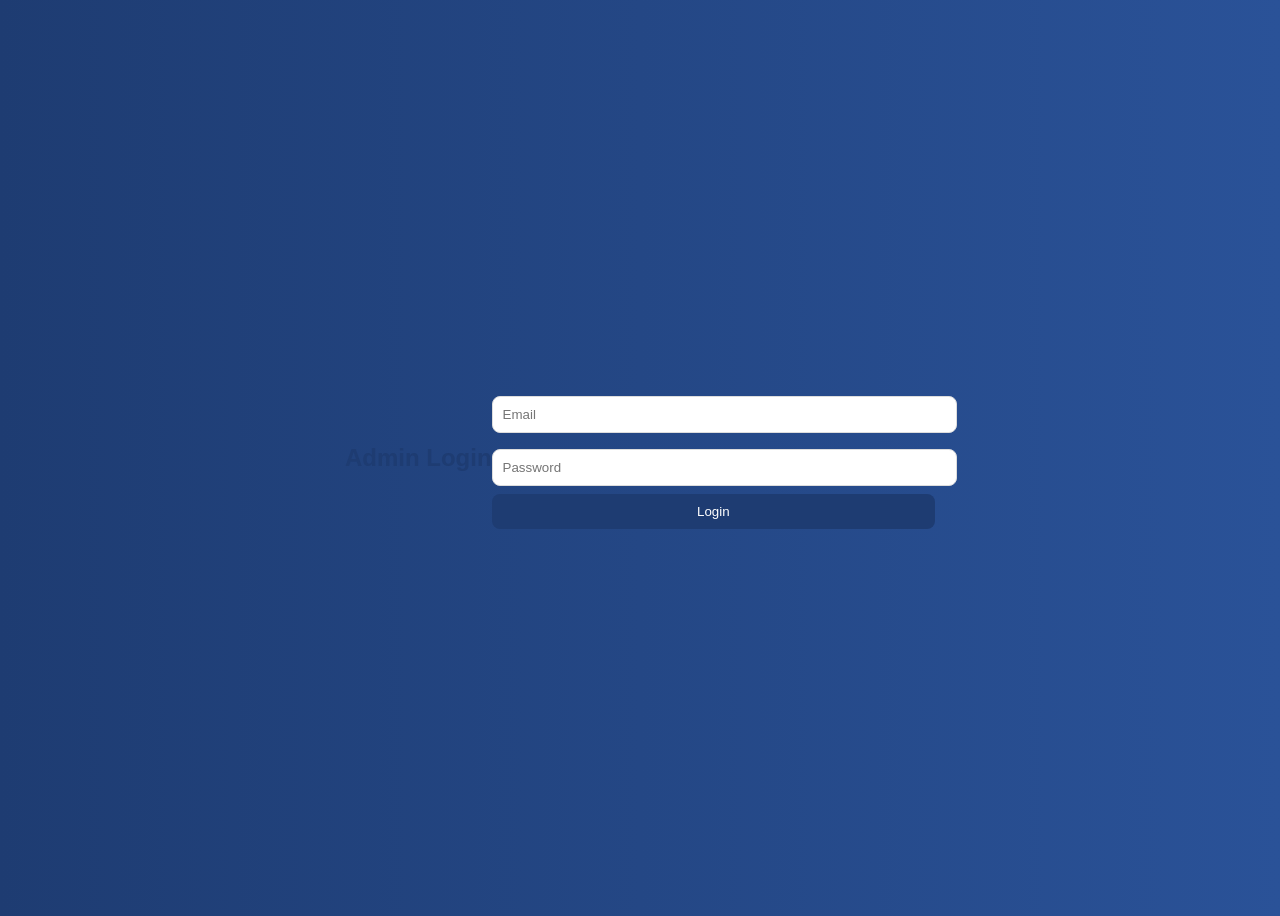
<file: adminLogin.html>
<!-- public/adminLogin.html -->
<!DOCTYPE html>
<html lang="en">
<head>
  <meta charset="UTF-8" />
  <title>Admin Login</title>
  <link rel="stylesheet" href="styles.css" />
</head>
<body>
  <h2>Admin Login</h2>
  <form id="adminForm">
    <input type="email" name="email" placeholder="Email" required />
    <input type="password" name="password" placeholder="Password" required />
    <button type="submit">Login</button>
  </form>

  <script>
    const form = document.getElementById('adminForm');
    form.addEventListener('submit', async (e) => {
      e.preventDefault();
      const data = Object.fromEntries(new FormData(form));
      const res = await fetch('/login-admin', {
        method: 'POST',
        headers: {'Content-Type': 'application/json'},
        body: JSON.stringify(data)
      });
      const result = await res.json();
      if (result.success) {
        alert('Admin login successful!');
        window.location.href = 'adminDashboard.html';
      } else {
        alert(result.message || 'Login failed!');
      }
    });
  </script>
</body>
</html>
</file>
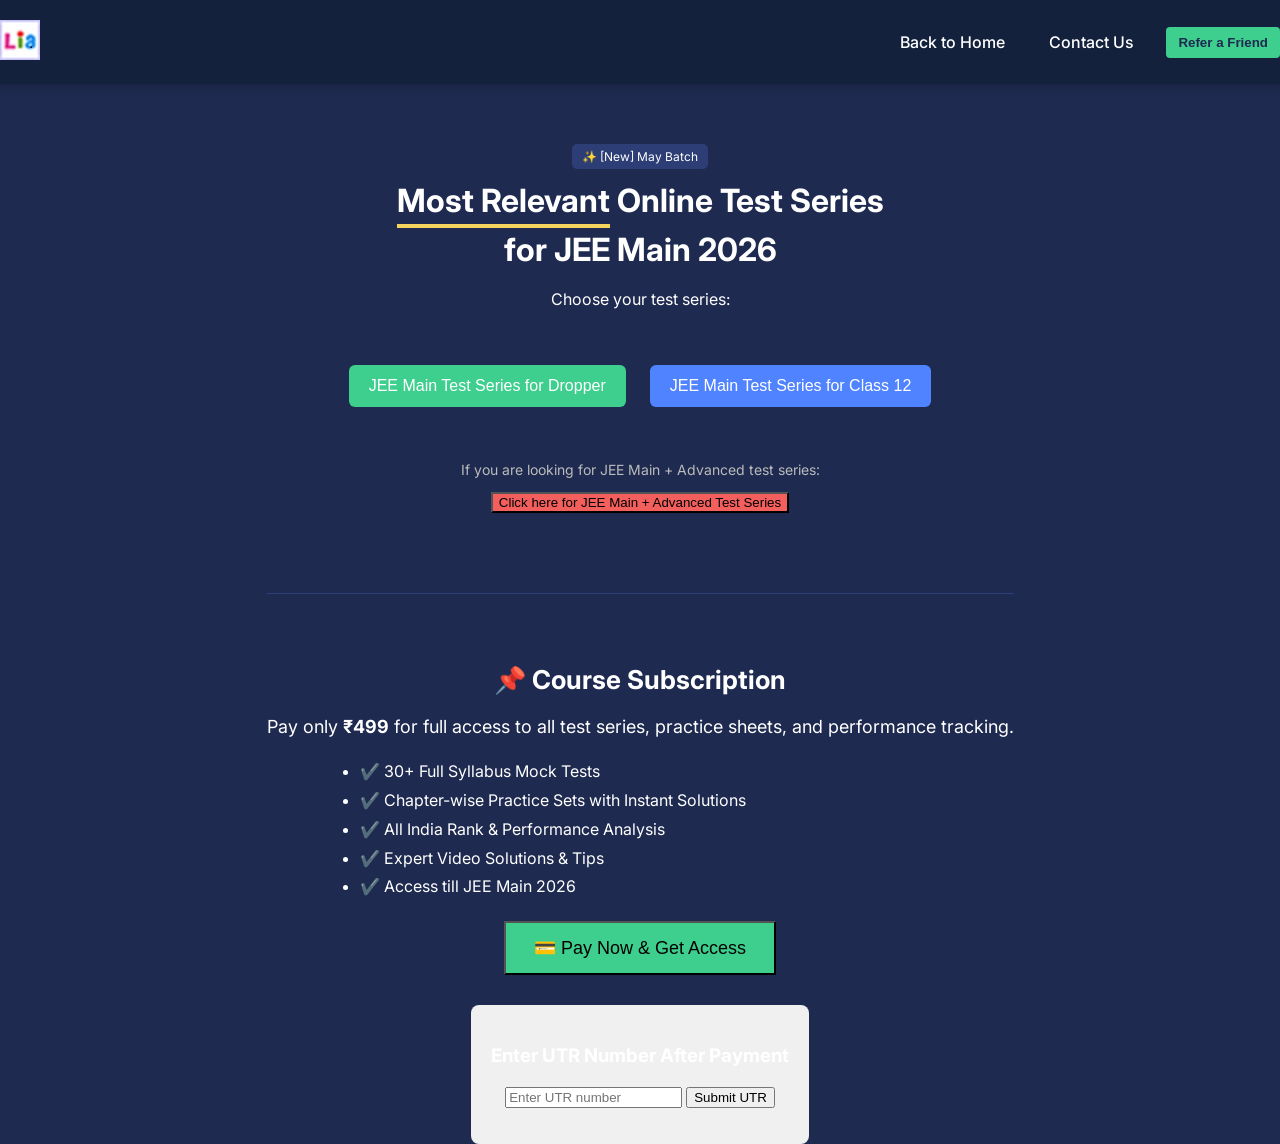
<file: courses1.html>
<!DOCTYPE html>
<html lang="en">
<head>
  <meta charset="UTF-8" />
  <meta name="viewport" content="width=device-width, initial-scale=1.0"/>
  <title>Quizrr - JEE Main Test Series 2026</title>
  <link href="https://fonts.googleapis.com/css2?family=Inter:wght@400;600;700&display=swap" rel="stylesheet"/>
  <style>
    body {
      margin: 0;
      font-family: 'Inter', sans-serif;
      background-color: #1e2a50;
      color: white;
      display: flex;
      flex-direction: column;
      align-items: center;
      min-height: 100vh;
      text-align: center;
    }

    header {
      width: 100%;
      padding: 20px 40px;
      background-color: #14213d;
      display: flex;
      justify-content: space-between;
      align-items: center;
      box-shadow: 0 2px 10px rgba(0,0,0,0.2);
      position: sticky;
      top: 0;
      z-index: 1000;
    }

    .logo img {
      height: 40px;
    }

    nav {
      display: flex;
      align-items: center;
    }

    nav a, nav button {
      color: white;
      margin-left: 20px;
      text-decoration: none;
      font-weight: 500;
      padding: 8px 12px;
      border-radius: 4px;
      transition: background-color 0.3s;
      background: none;
      border: none;
      cursor: pointer;
    }

    nav a:hover, nav button:hover {
      background-color: #2c3e75;
    }

    .refer-btn {
      background-color: #3ecf8e;
      color: #1e2a50;
      font-weight: bold;
    }

    .badge {
      background: #2c3e75;
      border-radius: 5px;
      padding: 5px 10px;
      font-size: 12px;
      margin: 20px 0 10px;
      display: inline-block;
    }

    h1 {
      font-size: 32px;
      font-weight: 700;
      line-height: 1.4;
      margin: 0 20px;
    }

    .highlight {
      border-bottom: 4px solid #f4d35e;
      display: inline-block;
    }

    .buttons {
      margin: 30px 0;
    }

    .buttons button {
      padding: 12px 20px;
      margin: 10px;
      border: none;
      border-radius: 6px;
      font-size: 16px;
      cursor: pointer;
      color: white;
      font-weight: 500;
    }

    .green-btn {
      background-color: #3ecf8e;
    }

    .blue-btn {
      background-color: #4f83ff;
    }

    .red-btn {
      background-color: #f25f5c;
    }

    .note {
      font-size: 14px;
      color: #bbb;
    }

    main {
      padding: 40px 20px;
      flex-grow: 1;
      display: flex;
      flex-direction: column;
      align-items: center;
    }
    .payment-section {
  margin-top: 40px;
  border-top: 1px solid #2c3e75;
  padding-top: 30px;
}

  </style>
</head>
<body>
  <header>
    <div class="logo">
      <a href="index.html">
        <img src="LOGO Lia 40.jpg" alt="Quizrr Logo" />
      </a>
    </div>
    <nav>
      <a href="index.html">Back to Home</a>
      <a href="#">Contact Us</a>
      <button class="refer-btn">Refer a Friend</button>
    </nav>
  </header>

  <main>
    <div class="badge">✨ [New] May Batch</div>
    <h1>
      <span class="highlight">Most Relevant</span> Online Test Series<br>
      for <strong>JEE Main 2026</strong>
    </h1>

    <p>Choose your test series:</p>

    <div class="buttons">
      <button class="green-btn">JEE Main Test Series for Dropper</button>
      <button class="blue-btn">JEE Main Test Series for Class 12</button>
    </div>

     <p class="note">If you are looking for JEE Main + Advanced test series:</p>
    <button class="red-btn">Click here for JEE Main + Advanced Test Series</button>
  </main>
   <section class="payment-section">
      <h2 style="margin-top: 40px; font-size: 26px;">📌 Course Subscription</h2>
      <p style="font-size: 18px;">Pay only <strong>₹499</strong> for full access to all test series, practice sheets, and performance tracking.</p>
      <ul style="text-align: left; max-width: 600px; margin: 20px auto; font-size: 16px; line-height: 1.8;">
        <li>✔️ 30+ Full Syllabus Mock Tests</li>
        <li>✔️ Chapter-wise Practice Sets with Instant Solutions</li>
        <li>✔️ All India Rank & Performance Analysis</li>
        <li>✔️ Expert Video Solutions & Tips</li>
        <li>✔️ Access till JEE Main 2026</li>
      </ul>
      <a href="payment.html">
        <button class="green-btn" style="font-size: 18px; padding: 14px 28px;">💳 Pay Now & Get Access</button>
      </a>
    </section>
    <section style="margin-top: 30px; padding: 20px; background: #f0f0f0; border-radius: 8px;">
  <h3>Enter UTR Number After Payment</h3>
  <form id="utrForm">
    <input type="text" id="utrInput" placeholder="Enter UTR number" required>
    <button type="submit">Submit UTR</button>
  </form>
  <p id="utrMessage" style="color: green; margin-top: 10px;"></p>
</section>

<script src="utr.js"></script>

</body>
</html>
</file>
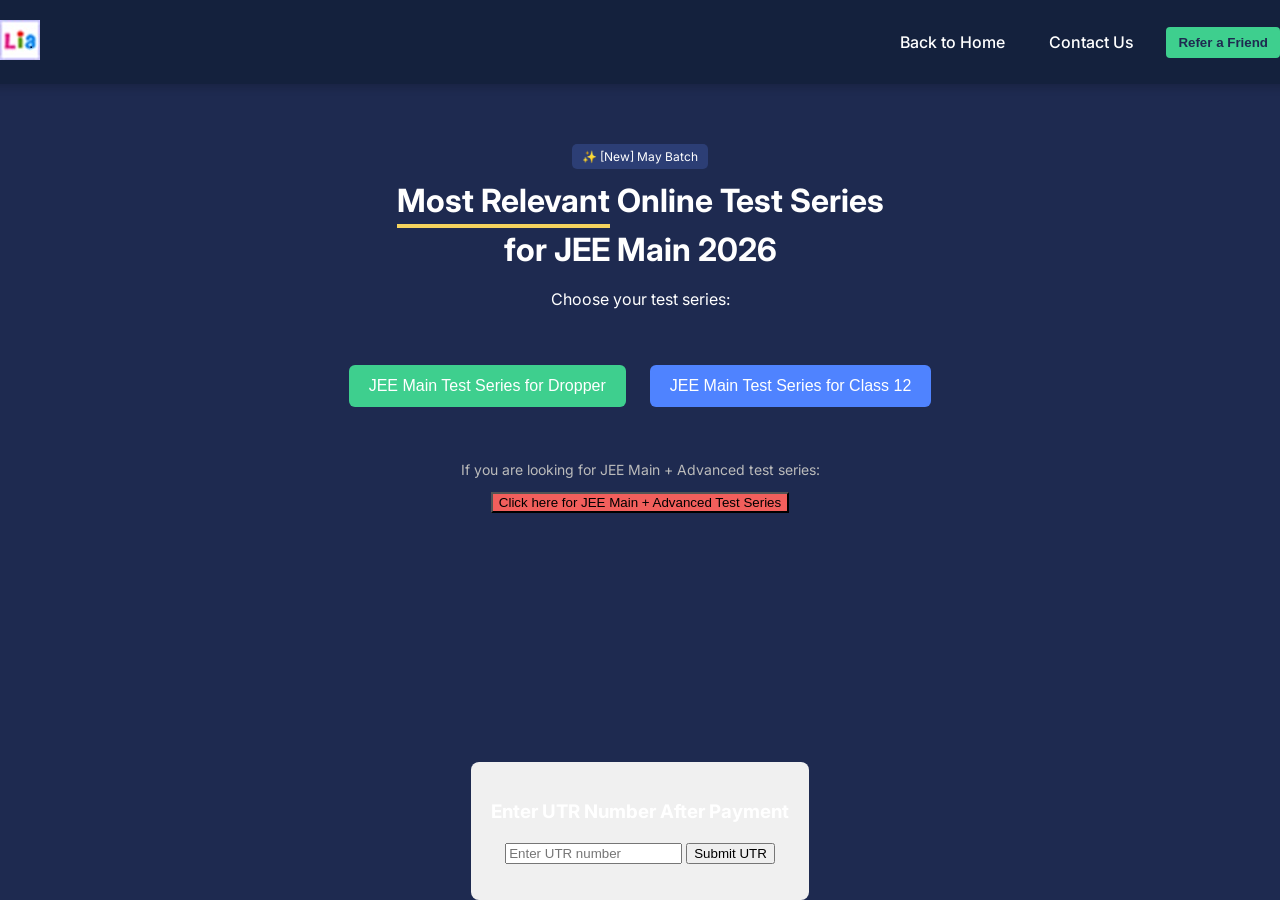
<file: courses2.html>
<!DOCTYPE html>
<html lang="en">
<head>
  <meta charset="UTF-8" />
  <meta name="viewport" content="width=device-width, initial-scale=1.0"/>
  <title>Quizrr - JEE Main Test Series 2026</title>
  <link href="https://fonts.googleapis.com/css2?family=Inter:wght@400;600;700&display=swap" rel="stylesheet"/>
  <style>
    body {
      margin: 0;
      font-family: 'Inter', sans-serif;
      background-color: #1e2a50;
      color: white;
      display: flex;
      flex-direction: column;
      align-items: center;
      min-height: 100vh;
      text-align: center;
    }

    header {
      width: 100%;
      padding: 20px 40px;
      background-color: #14213d;
      display: flex;
      justify-content: space-between;
      align-items: center;
      box-shadow: 0 2px 10px rgba(0,0,0,0.2);
      position: sticky;
      top: 0;
      z-index: 1000;
    }

    .logo img {
      height: 40px;
    }

    nav {
      display: flex;
      align-items: center;
    }

    nav a, nav button {
      color: white;
      margin-left: 20px;
      text-decoration: none;
      font-weight: 500;
      padding: 8px 12px;
      border-radius: 4px;
      transition: background-color 0.3s;
      background: none;
      border: none;
      cursor: pointer;
    }

    nav a:hover, nav button:hover {
      background-color: #2c3e75;
    }

    .refer-btn {
      background-color: #3ecf8e;
      color: #1e2a50;
      font-weight: bold;
    }

    .badge {
      background: #2c3e75;
      border-radius: 5px;
      padding: 5px 10px;
      font-size: 12px;
      margin: 20px 0 10px;
      display: inline-block;
    }

    h1 {
      font-size: 32px;
      font-weight: 700;
      line-height: 1.4;
      margin: 0 20px;
    }

    .highlight {
      border-bottom: 4px solid #f4d35e;
      display: inline-block;
    }

    .buttons {
      margin: 30px 0;
    }

    .buttons button {
      padding: 12px 20px;
      margin: 10px;
      border: none;
      border-radius: 6px;
      font-size: 16px;
      cursor: pointer;
      color: white;
      font-weight: 500;
    }

    .green-btn {
      background-color: #3ecf8e;
    }

    .blue-btn {
      background-color: #4f83ff;
    }

    .red-btn {
      background-color: #f25f5c;
    }

    .note {
      font-size: 14px;
      color: #bbb;
    }

    main {
      padding: 40px 20px;
      flex-grow: 1;
      display: flex;
      flex-direction: column;
      align-items: center;
    }
  </style>
</head>
<body>
  <header>
    <div class="logo">
      <a href="index.html">
        <img src="LOGO Lia 40.jpg" alt="Quizrr Logo" />
      </a>
    </div>
    <nav>
      <a href="index.html">Back to Home</a>
      <a href="#">Contact Us</a>
      <button class="refer-btn">Refer a Friend</button>
    </nav>
  </header>

  <main>
    <div class="badge">✨ [New] May Batch</div>
    <h1>
      <span class="highlight">Most Relevant</span> Online Test Series<br>
      for <strong>JEE Main 2026</strong>
    </h1>

    <p>Choose your test series:</p>

    <div class="buttons">
      <button class="green-btn">JEE Main Test Series for Dropper</button>
      <button class="blue-btn">JEE Main Test Series for Class 12</button>
    </div>

    <p class="note">If you are looking for JEE Main + Advanced test series:</p>

    <button class="red-btn">Click here for JEE Main + Advanced Test Series</button>
  </main>
  <section style="margin-top: 30px; padding: 20px; background: #f0f0f0; border-radius: 8px;">
  <h3>Enter UTR Number After Payment</h3>
  <form id="utrForm">
    <input type="text" id="utrInput" placeholder="Enter UTR number" required>
    <button type="submit">Submit UTR</button>
  </form>
  <p id="utrMessage" style="color: green; margin-top: 10px;"></p>
</section>

<script src="utr.js"></script>

</body>
</html>
</file>
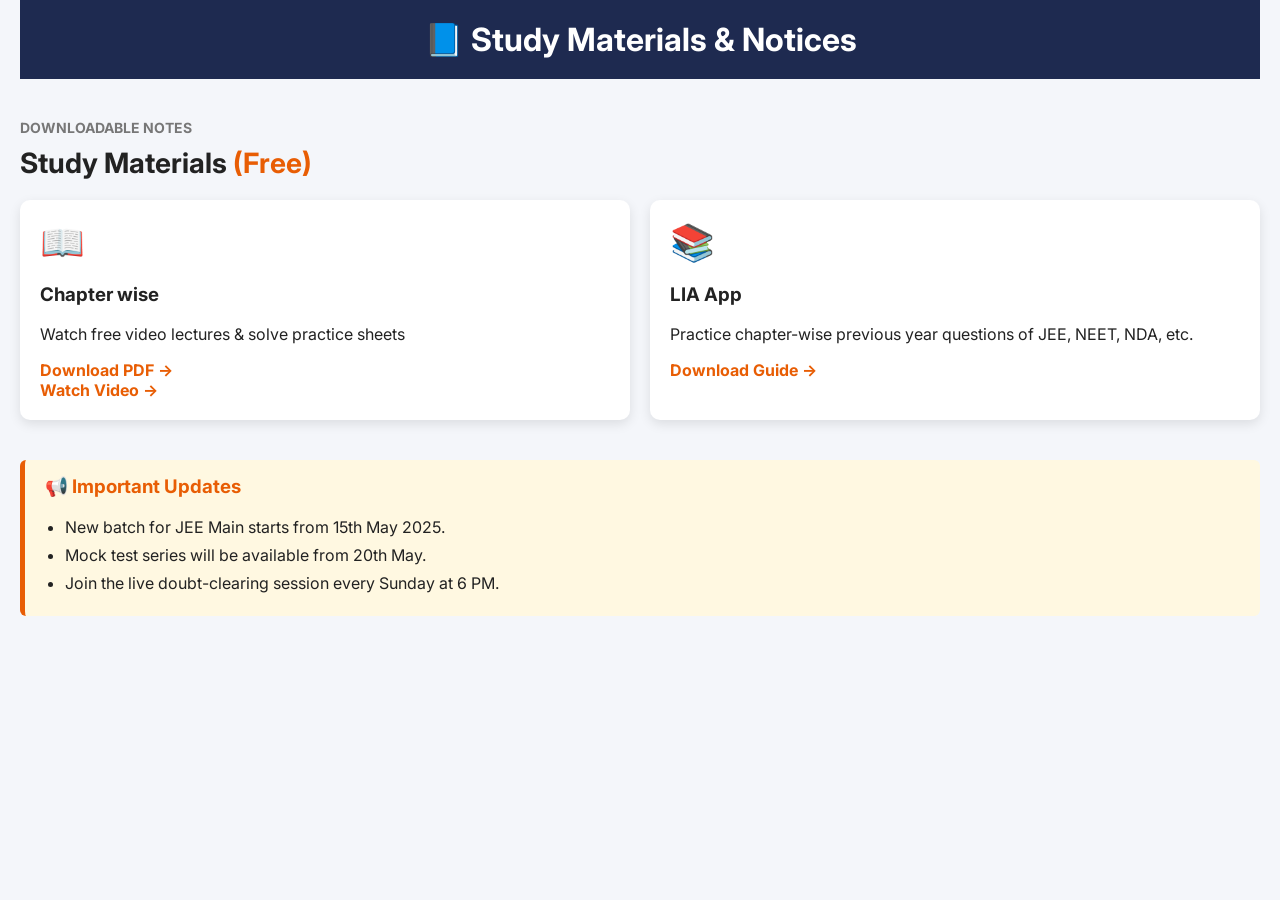
<file: notes.html>
<!DOCTYPE html>
<html lang="en">
<head>
  <meta charset="UTF-8" />
  <meta name="viewport" content="width=device-width, initial-scale=1.0"/>
  <title>Study Materials & Updates</title>
  <link href="https://fonts.googleapis.com/css2?family=Inter:wght@400;600;700&display=swap" rel="stylesheet"/>
  <style>
    body {
      font-family: 'Inter', sans-serif;
      margin: 0;
      background-color: #f4f6fa;
      color: #222;
      padding: 0 20px;
    }

    header {
      background-color: #1e2a50;
      color: white;
      padding: 20px;
      text-align: center;
    }

    h1 {
      margin: 0;
    }

    .section-label {
      margin-top: 40px;
      text-transform: uppercase;
      font-weight: bold;
      color: #777;
      font-size: 14px;
    }

    .section-title {
      font-size: 28px;
      margin: 10px 0;
    }

    .highlight {
      color: #e85d04;
    }

    .material-grid {
      display: grid;
      grid-template-columns: repeat(auto-fit, minmax(280px, 1fr));
      gap: 20px;
      margin: 20px 0 40px;
    }

    .material-card {
      background: white;
      border-radius: 10px;
      padding: 20px;
      box-shadow: 0 4px 12px rgba(0,0,0,0.1);
      transition: 0.3s;
    }

    .material-card:hover {
      transform: translateY(-5px);
    }

    .icon {
      font-size: 36px;
      margin-bottom: 10px;
    }

    .blue { color: #4f83ff; }
    .red { color: #ff6b6b; }
    .green { color: #3ecf8e; }
    .orange { color: #faae2b; }

    a {
      text-decoration: none;
      font-weight: bold;
      color: #e85d04;
    }

    /* Notice Board */
    .notice-board {
      background-color: #fff8e1;
      border-left: 5px solid #e85d04;
      padding: 15px 20px;
      margin-bottom: 30px;
      border-radius: 6px;
    }

    .notice-board h3 {
      margin-top: 0;
      color: #e85d04;
    }

    .notice-board ul {
      margin: 0;
      padding-left: 20px;
    }

    .notice-board li {
      margin: 8px 0;
    }
  </style>
</head>
<body>

<header>
  <h1>📘 Study Materials & Notices</h1>
</header>

<section id="materials" class="study-section">
  <div class="section-label">Downloadable notes</div>
  <h2 class="section-title">Study Materials <span class="highlight">(Free)</span></h2>

  <div class="material-grid">
    <!-- Card 1 -->
    <div class="material-card">
      <div class="icon blue">📖</div>
      <h3>Chapter wise</h3>
      <p>Watch free video lectures & solve practice sheets</p>
      <a href="chapter-wise.pdf" download>Download PDF →</a><br>
      <a href="https://youtu.be/example" target="_blank">Watch Video →</a>
    </div>

    <!-- Card 2 -->
    <div class="material-card">
      <div class="icon blue">📚</div>
      <h3>LIA App</h3>
      <p>Practice chapter-wise previous year questions of JEE, NEET, NDA, etc.</p>
      <a href="lia-guide.pdf" download>Download Guide →</a>
    </div>

    <!-- Add more cards as needed -->
  </div>
</section>

<!-- Notice Board -->
<section class="notice-board">
  <h3>📢 Important Updates</h3>
  <ul>
    <li>New batch for JEE Main starts from 15th May 2025.</li>
    <li>Mock test series will be available from 20th May.</li>
    <li>Join the live doubt-clearing session every Sunday at 6 PM.</li>
  </ul>
</section>

</body>
</html>
</file>
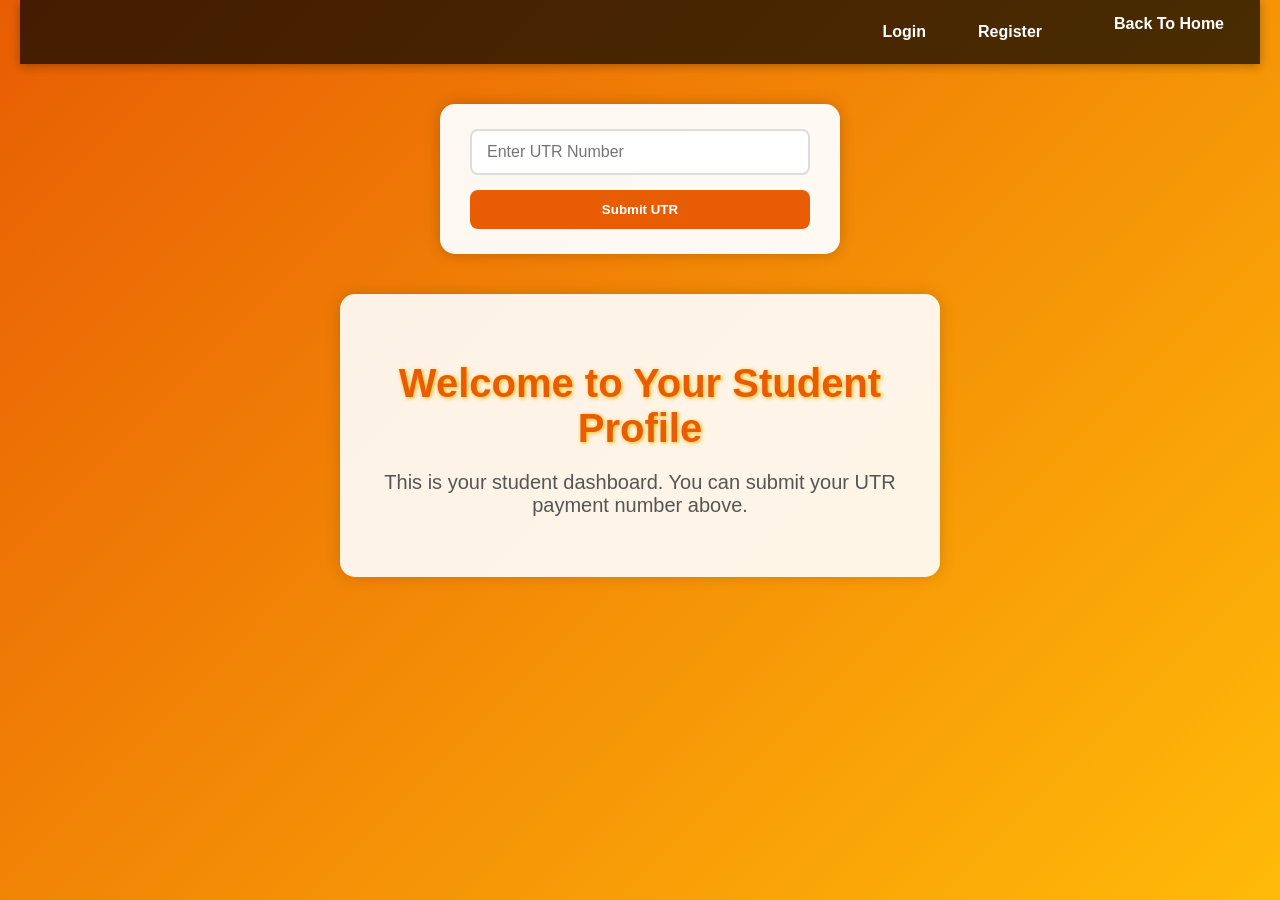
<file: studentprofile.html>
<!DOCTYPE html>
<html lang="en">
<head>
  <meta charset="UTF-8" />
  <meta name="viewport" content="width=device-width, initial-scale=1" />
  <title>Student Profile</title>
  <style>
    /* Reset & base */
    * {
      box-sizing: border-box;
    }
    body {
      margin: 0;
      font-family: 'Segoe UI', Tahoma, Geneva, Verdana, sans-serif;
      background: linear-gradient(135deg, #e85d04, #ffba08);
      color: #333;
      min-height: 100vh;
      display: flex;
      flex-direction: column;
      align-items: center;
      padding: 0 20px 50px;
    }

    header {
      width: 100%;
      background: rgba(0,0,0,0.7);
      padding: 15px 20px;
      box-shadow: 0 2px 10px rgba(0,0,0,0.3);
      position: sticky;
      top: 0;
      z-index: 100;
    }

    nav ul {
      list-style: none;
      display: flex;
      justify-content: flex-end;
      margin: 0;
      padding: 0;
      gap: 20px;
    }

    nav ul li a {
      text-decoration: none;
      color: #fff;
      font-weight: 600;
      padding: 8px 16px;
      border-radius: 5px;
      transition: background-color 0.3s ease;
      background-color: transparent;
    }

    nav ul li a:hover {
      background-color: #fff;
      color: #e85d04;
      box-shadow: 0 0 10px #fff;
    }

    form {
      background: rgba(255,255,255,0.95);
      padding: 25px 30px;
      border-radius: 15px;
      box-shadow: 0 0 15px rgba(0,0,0,0.2);
      margin: 40px 0;
      max-width: 400px;
      width: 100%;
      display: flex;
      flex-direction: column;
      gap: 15px;
    }

    form input {
      padding: 12px 15px;
      font-size: 16px;
      border: 2px solid #ddd;
      border-radius: 8px;
      transition: border-color 0.3s ease;
      outline: none;
    }
    form input:focus {
      border-color: #e85d04;
      box-shadow: 0 0 6px #ffba08;
    }

    form button {
      padding: 12px;
      background: #e85d04;
      color: white;
      font-weight: 700;
      border: none;
      border-radius: 8px;
      cursor: pointer;
      transition: background 0.3s ease;
    }
    form button:hover {
      background: #ffba08;
      color: #333;
    }

    main {
      background: rgba(255,255,255,0.9);
      border-radius: 15px;
      box-shadow: 0 0 15px rgba(0,0,0,0.15);
      max-width: 600px;
      padding: 40px 30px;
      text-align: center;
    }

    main h1 {
      margin-bottom: 15px;
      color: #e85d04;
      font-size: 2.5rem;
      font-weight: 900;
      text-shadow: 1px 1px 4px #ffba08;
    }

    main p {
      font-size: 1.25rem;
      color: #555;
    }

    /* Responsive */
    @media (max-width: 480px) {
      main {
        padding: 30px 15px;
      }
      form {
        max-width: 100%;
      }
      nav ul {
        justify-content: center;
        gap: 10px;
      }
    }
  </style>
</head>
<body>

  <header>
    <nav>
      <ul id="nav-buttons">
        <li><a href="login.html" id="login-btn">Login</a></li>
        <li><a href="register.html" id="register-btn">Register</a></li>
        <li><a href="#" id="logout-btn" style="display: none;">Logout</a></li>
        <li><a href="index.html" id="home-btn">Back To Home </a></li>
      </ul>
    </nav>
  </header>

  <form id="utr-form" action="/submit-utr" method="POST">
    <input name="utr" id="utr-input" placeholder="Enter UTR Number" required />
    <button type="submit">Submit UTR</button>
  </form>

  <main>
    <h1>Welcome to Your Student Profile</h1>
    <p>This is your student dashboard. You can submit your UTR payment number above.</p>
  </main>

  <script>
    // Example JS to toggle login/logout buttons (replace with real session logic)
    const loginBtn = document.getElementById('login-btn');
    const registerBtn = document.getElementById('register-btn');
    const logoutBtn = document.getElementById('logout-btn');

    // Fake logged-in state, replace with actual login check
    let loggedIn = false;

    function updateNav() {
      if (loggedIn) {
        loginBtn.style.display = 'none';
        registerBtn.style.display = 'none';
        logoutBtn.style.display = 'inline-block';
      } else {
        loginBtn.style.display = 'inline-block';
        registerBtn.style.display = 'inline-block';
        logoutBtn.style.display = 'none';
      }
    }

    logoutBtn.addEventListener('click', (e) => {
      e.preventDefault();
      // Here add logout logic like clearing session on backend
      alert('Logged out successfully!');
      loggedIn = false;
      updateNav();
    });

    updateNav();

    // Optional: UTR form submission with confirmation
    document.getElementById('utr-form').addEventListener('submit', function(e) {
      e.preventDefault();
      const utrInput = document.getElementById('utr-input');
      if (utrInput.value.trim() === '') {
        alert('Please enter a valid UTR number.');
        return;
      }
      // You can do ajax POST here or just submit the form normally
      alert('UTR submitted: ' + utrInput.value);
      utrInput.value = '';
    });
  </script>
</body>
</html>
</file>
<file: styles.css>
body {
  background: linear-gradient(to right, #1e3c72, #2a5298);
  font-family: 'Segoe UI', sans-serif;
  display: flex;
  justify-content: center;
  align-items: center;
  height: 100vh;
}

.form-container {
  background: rgba(255, 255, 255, 0.95);
  padding: 30px;
  border-radius: 16px;
  width: 400px;
  box-shadow: 0 10px 20px rgba(0,0,0,0.2);
}

h2 {
  text-align: center;
  color: #1e3c72;
}

form input {
  width: 100%;
  padding: 10px;
  margin: 8px 0;
  border: 1px solid #ddd;
  border-radius: 8px;
}

form button {
  width: 100%;
  padding: 10px;
  background-color: #1e3c72;
  color: white;
  border: none;
  border-radius: 8px;
  cursor: pointer;
}

form button:hover {
  background-color: #163a5f;
}

#regMsg, #loginMsg {
  margin-top: 10px;
  text-align: center;
  font-weight: bold;
}
</file>
